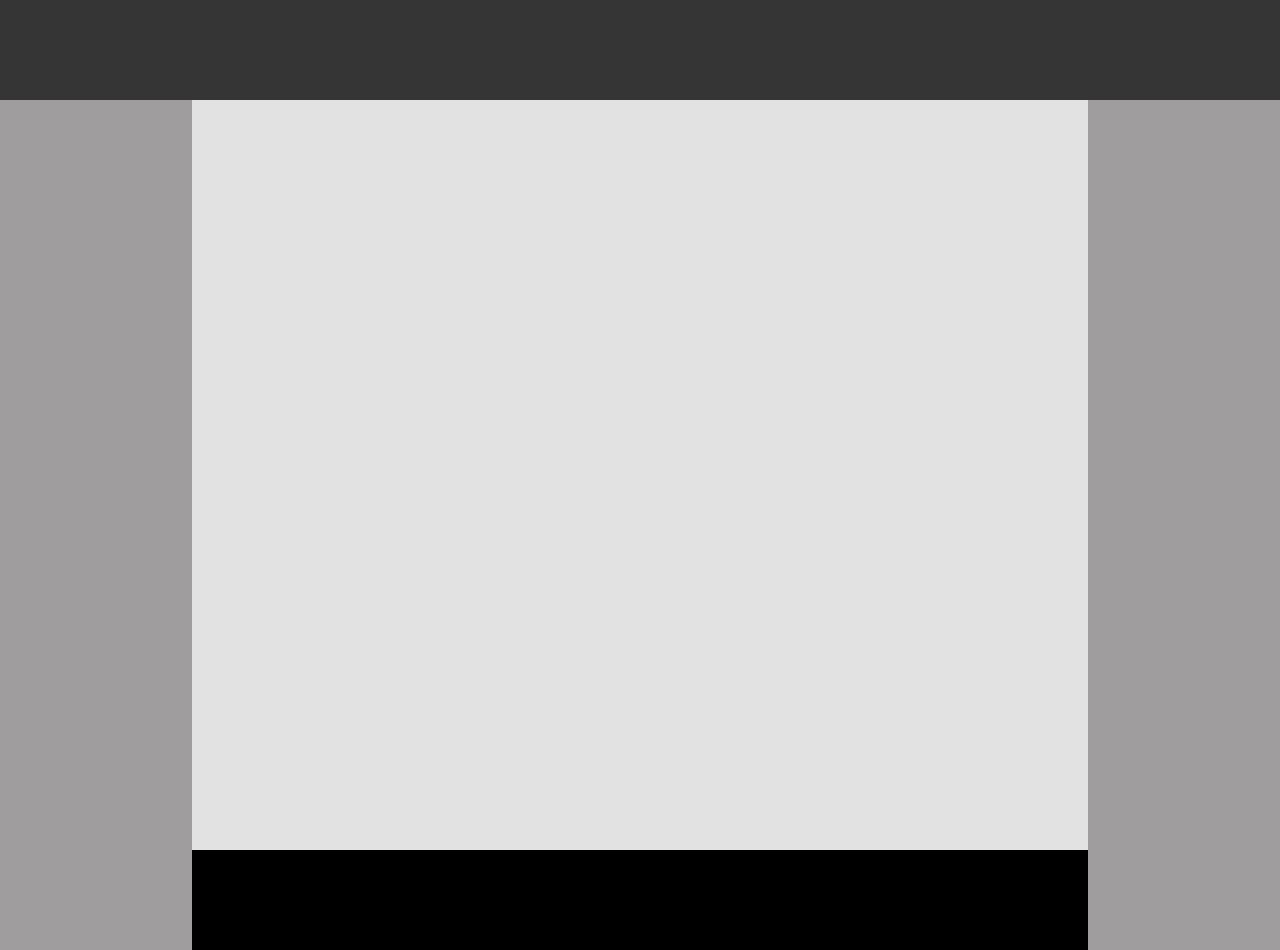
<file: first/index.html>
<!-- Put your HTML HERE, make sure to connect your index.css sheet -->
<!DOCTYPE html>
<html>
    <head>
        <meta charset='UTF-8'>
        <link rel="stylesheet" href="../first/index.css" />
    <title>Afternoon First</title>
    </head>
    <body>
        <header class = 'top'></header>
        <div class = 'left-column'></div>
        <div class = 'right-column'></div>
        <div class = 'mid-content'></div>
        <footer class = 'bottom'></footer>
    </body>
</html>
</file>
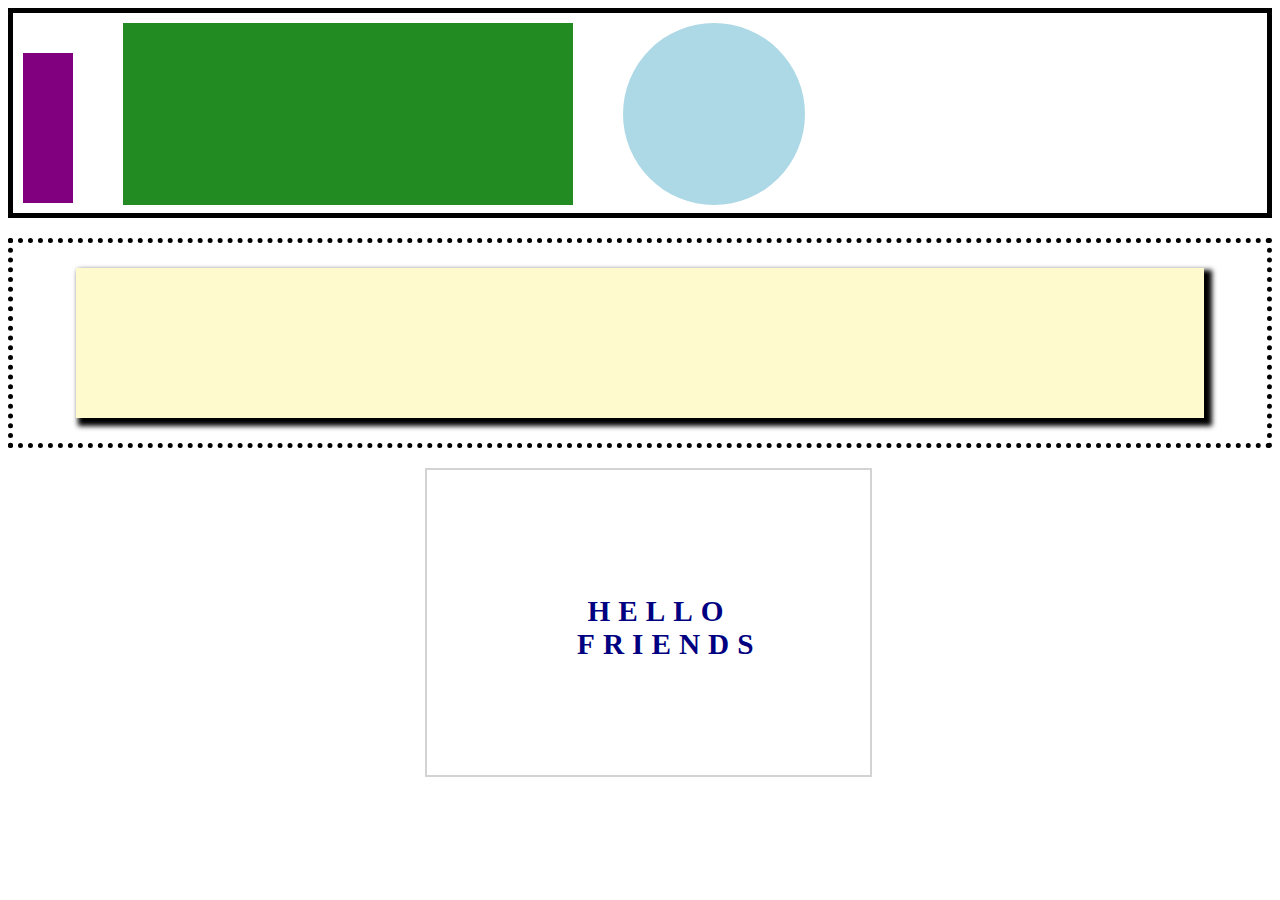
<file: second/index.html>
<!-- Put your HTML HERE, make sure to connect your index.css sheet -->
<!DOCTYPE html>
<html lang="en">
<head>
    <meta charset="UTF-8">
    <link rel="stylesheet" href="../second/index.css">
    <meta name="viewport" content="width=device-width, initial-scale=1.0">
    <meta http-equiv="X-UA-Compatible" content="ie=edge">
    <title>Second Afternoon</title>
</head>
<body>
    <header>
        <div class = 'purple-box'></div>
        <div class = 'green-box'></div>
        <div class = 'blue-circle'></div>
    </header>
    <div class = 'middle-border'>
        <div class = 'tan-box'></div>
    </div>
    <footer>
        <h3 class = 'text'> HELLO FRIENDS</h3>
    </footer>
</body>
</html>
</file>
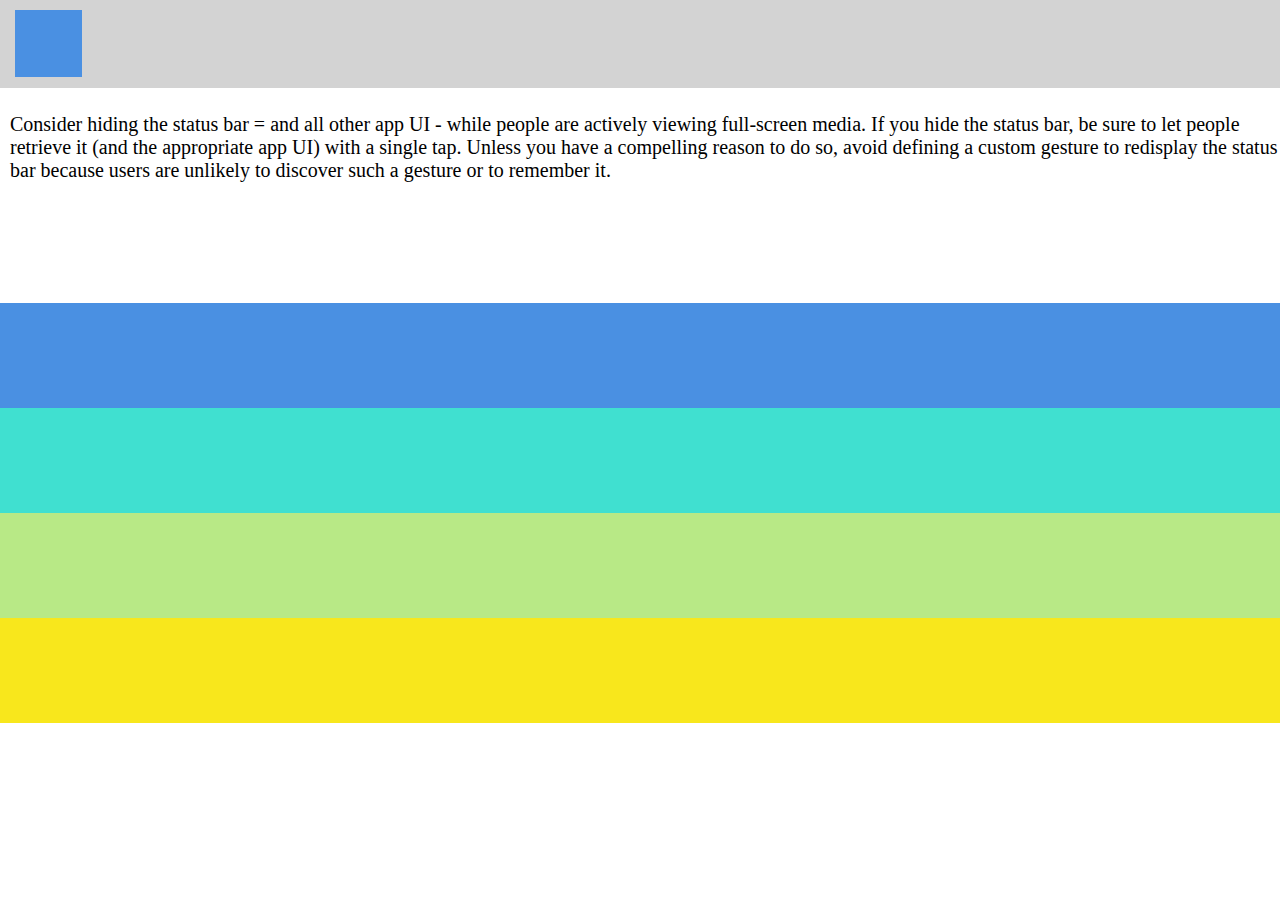
<file: third/index.html>
<!-- Put your HTML HERE, make sure to connect your index.css sheet -->
<!DOCTYPE html>
<html lang="en">
<head>
    <meta charset="UTF-8">
    <link rel="stylesheet" href="../third/index.css">
    <meta name="viewport" content="width=device-width, initial-scale=1.0">
    <meta http-equiv="X-UA-Compatible" content="ie=edge">
    <title>Document</title>
</head>
<body>
    <header>
        <div class = 'bluebox'></div>
    </header>
    <div class = 'whiteTextBox'> Consider hiding the status bar = and all other app UI - while people are actively
        viewing full-screen media. If you hide the status bar, be sure to let people retrieve
        it (and the appropriate app UI) with a single tap. Unless you have a compelling
        reason to do so, avoid defining a custom gesture to redisplay the status bar
        because users are unlikely to discover such a gesture or to remember it.
    </div>
    <div class = 'blueBar'></div>
    <div class = 'tealBar'></div>
    <div class = 'greenBar'></div>
    <div class = 'yellowBar'></div>
</body>
</html>
</file>
<file: first/index.css>
.top {
    width: 100%;
    height: 100px;
    background: rgb(53, 53, 53);
}
.left-column {
    width: 15%;
    height: 850px;
    background: rgb(159, 157, 157);
    float: left;
}
.right-column {
    width: 15%;
    height: 850px;
    background: rgb(159, 157, 157);
    float: right;
}
.mid-content {
background: rgb(226, 226, 226);
width: 100%;
height: 750px;
}
.bottom {
    width: 100%;
    height: 100px;
    background: black;
}
body {
    margin: 0;
}
</file>
<file: second/index.css>
header {
    border-color: black;
    border-width: 5px;
    border-style: solid;
    height: 200px;
}
.purple-box {
    height: 150px;
    width: 50px;
    background: purple;
    float: left;
    /* padding: 10px 0px 2px 2px;  */
    margin: 40px 0 10px 10px; 
}
.green-box {
    height: 182px;
    width: 450px;
    background: forestgreen;
    float: left;
    margin: 10px 0 10px 50px;
}
.blue-circle {
    border-radius: 182%;
    background: lightblue;
    height: 182px;
    width: 182px;
    float: left;
    margin: 10px 0 10px 50px;
}
.middle-border {
    border-color: black;
    border-width: 5px;
    border-style: dotted;
    height: 200px;
    margin-top: 20px;
}
.tan-box {
    height: 75%;
    width: 90%;
    background: lemonchiffon;
    margin: 25px 5% 50px 5%;
    box-shadow: 5px 5px 5px 3px;
}
footer {
    border-color: lightgrey;
    border-width: 2px;
    border-style: solid;
    height: 180px;
    width: 35%;
    margin: 20px 0 0 33%;
    padding-top: 125px;
    font-size: 25px;
    color: navy;
    font-weight: bold;
}
.text {
    
    width: 165px;
    margin: 0 0 0 150px;
    text-align: center;
    letter-spacing: 8px;
}
</file>
<file: third/index.css>
body {
   margin: 0; 
}

header {
    height: 88px;
    width: auto;
    background: lightgray;
}
.bluebox {
    height: 67px;
    width: 67px;
    background: #4A90E2;
    float: left;
    margin: 10px 0 10px 15px
}
.whiteTextBox {
    height: 175px;
    width: auto;
    background: white;
    font-size: 20px;
    margin: 25px 0 15px 10px;
    text-align: left;
    
}
.blueBar {
    height: 105px;
    width: auto;
    background: #4A90E2; 
}
.tealBar {
    height: 105px;
    width: auto;
    background: turquoise;
}
.greenBar {
    height: 105px;
    width: auto;
    background: #B8E986;
}
.yellowBar {
    height: 105px;
    width: auto;
    background: #F8E71C; 
}
</file>
